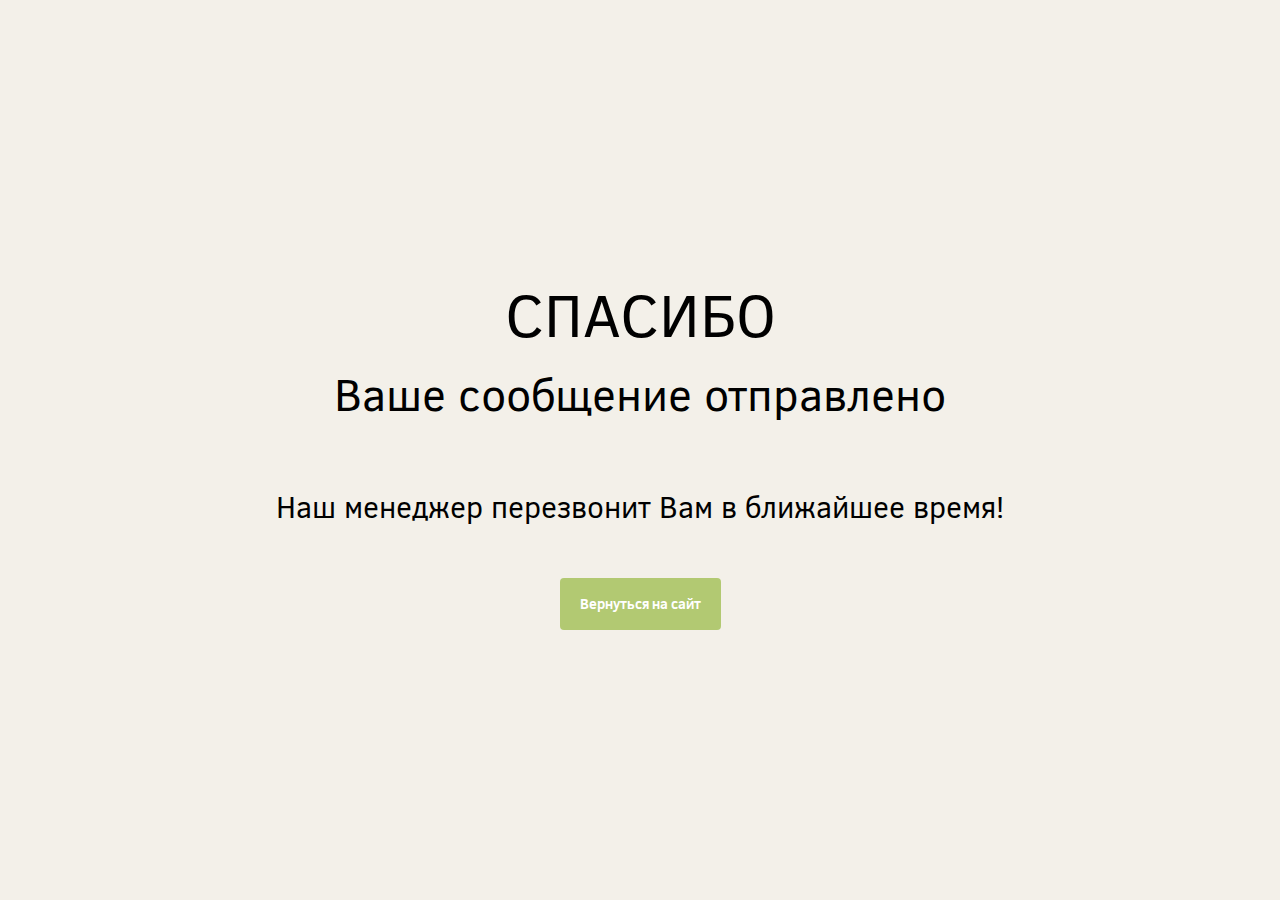
<file: done.html>
<!doctype html>
<html class="no-js done" lang="ru">
    <head>
        <meta charset="utf-8">
        <meta http-equiv="X-UA-Compatible" content="IE=edge">
        <title>Производство и поставка<br/>технических моющих, дезинфецирующих средств и порошков.</title>
        <meta name="description" content="">
        <meta name="viewport" content="width=1040">

        <link rel="shortcut icon" href="/favicon.ico" type="image/x-icon" />
        <link rel="apple-touch-icon" sizes="57x57" href="/apple-touch-icon-57x57.png">
        <link rel="apple-touch-icon" sizes="60x60" href="/apple-touch-icon-60x60.png">
        <link rel="apple-touch-icon" sizes="72x72" href="/apple-touch-icon-72x72.png">
        <link rel="apple-touch-icon" sizes="76x76" href="/apple-touch-icon-76x76.png">
        <link rel="apple-touch-icon" sizes="114x114" href="/apple-touch-icon-114x114.png">
        <link rel="apple-touch-icon" sizes="120x120" href="/apple-touch-icon-120x120.png">
        <link rel="apple-touch-icon" sizes="144x144" href="/apple-touch-icon-144x144.png">
        <link rel="apple-touch-icon" sizes="152x152" href="/apple-touch-icon-152x152.png">
        <link rel="apple-touch-icon" sizes="180x180" href="/apple-touch-icon-180x180.png">
        <link rel="icon" type="image/png" href="/favicon-16x16.png" sizes="16x16">
        <link rel="icon" type="image/png" href="/favicon-32x32.png" sizes="32x32">
        <link rel="icon" type="image/png" href="/favicon-96x96.png" sizes="96x96">
        <link rel="icon" type="image/png" href="/android-chrome-192x192.png" sizes="192x192">
        <meta name="msapplication-square70x70logo" content="/smalltile.png" />
        <meta name="msapplication-square150x150logo" content="/mediumtile.png" />
        <meta name="msapplication-wide310x150logo" content="/widetile.png" />
        <meta name="msapplication-square310x310logo" content="/largetile.png" />


        <link rel="stylesheet" href="js/vendor/jquery.fancybox/jquery.fancybox.css">
        <link rel="stylesheet" href="css/main.css">
    </head>

    <body>
        <div class="container">
            <div class="done__head">Спасибо</div>
            <div class="done__title">Ваше сообщение отправлено</div>
            <div class="done__text">Наш менеджер перезвонит Вам в ближайшее время!</div>
            <a href="http://fantom159.ru/" class="btn btn-green">Вернуться на сайт</a>
        </div>



        <script type="text/javascript">
            setTimeout('location.replace("http://fantom159.ru/")', 5000);
            /*Изменить текущий адрес страницы через 3 секунды (3000 миллисекунд)*/
        </script>


        <!-- Yandex.Metrika counter -->
        <script type="text/javascript">
            (function (d, w, c) {
                (w[c] = w[c] || []).push(function() {
                    try {
                        w.yaCounter34117455 = new Ya.Metrika({
                            id:34117455,
                            clickmap:true,
                            trackLinks:true,
                            accurateTrackBounce:true,
                            webvisor:true,
                            trackHash:true
                        });
                    } catch(e) { }
                });

                var n = d.getElementsByTagName("script")[0],
                        s = d.createElement("script"),
                        f = function () { n.parentNode.insertBefore(s, n); };
                s.type = "text/javascript";
                s.async = true;
                s.src = "https://mc.yandex.ru/metrika/watch.js";

                if (w.opera == "[object Opera]") {
                    d.addEventListener("DOMContentLoaded", f, false);
                } else { f(); }
            })(document, window, "yandex_metrika_callbacks");
        </script>
        <noscript><div><img src="https://mc.yandex.ru/watch/34117455" style="position:absolute; left:-9999px;" alt="" /></div></noscript>
        <!-- /Yandex.Metrika counter -->
    </body>
</html>
</file>
<file: css/main.css>
@font-face {
  font-family: 'ClearSans';
  src: url("../fonts/ClearSans-Light/ClearSans-Light_gdi.eot");
  src: url("../fonts/ClearSans-Light/ClearSans-Light_gdi.eot?#iefix") format("embedded-opentype"), url("../fonts/ClearSans-Light/ClearSans-Light_gdi.woff") format("woff"), url("../fonts/ClearSans-Light/ClearSans-Light_gdi.ttf") format("truetype"), url("../fonts/ClearSans-Light/ClearSans-Light_gdi.svg#ClearSans-Light") format("svg");
  font-weight: 300;
  font-style: normal;
  font-stretch: normal;
  unicode-range: U+000D-2666; }
@font-face {
  font-family: 'ClearSans';
  src: url("../fonts/ClearSans-Regular/ClearSans_gdi.eot");
  src: url("../fonts/ClearSans-Regular/ClearSans_gdi.eot?#iefix") format("embedded-opentype"), url("../fonts/ClearSans-Regular/ClearSans_gdi.woff") format("woff"), url("../fonts/ClearSans-Regular/ClearSans_gdi.ttf") format("truetype"), url("../fonts/ClearSans-Regular/ClearSans_gdi.svg#ClearSans-Regular") format("svg");
  font-weight: 400;
  font-style: normal;
  font-stretch: normal;
  unicode-range: U+000D-2666; }
@font-face {
  font-family: 'ClearSans';
  src: url("../fonts/ClearSans-Medium/ClearSans-Medium_gdi.eot");
  src: url("../fonts/ClearSans-Medium/ClearSans-Medium_gdi.eot?#iefix") format("embedded-opentype"), url("../fonts/ClearSans-Medium/ClearSans-Medium_gdi.woff") format("woff"), url("../fonts/ClearSans-Medium/ClearSans-Medium_gdi.ttf") format("truetype"), url("../fonts/ClearSans-Medium/ClearSans-Medium_gdi.svg#ClearSans-Medium") format("svg");
  font-weight: 500;
  font-style: normal;
  font-stretch: normal;
  unicode-range: U+000D-2666; }
@font-face {
  font-family: 'ClearSans';
  src: url("../fonts/ClearSans-Bold/ClearSans-Bold_gdi.eot");
  src: url("../fonts/ClearSans-Bold/ClearSans-Bold_gdi.eot?#iefix") format("embedded-opentype"), url("../fonts/ClearSans-Bold/ClearSans-Bold_gdi.woff") format("woff"), url("../fonts/ClearSans-Bold/ClearSans-Bold_gdi.ttf") format("truetype"), url("../fonts/ClearSans-Bold/ClearSans-Bold_gdi.svg#ClearSans-Bold") format("svg");
  font-weight: 700;
  font-style: normal;
  font-stretch: normal;
  unicode-range: U+000D-2666; }
/*! normalize.css v3.0.3 | MIT License | github.com/necolas/normalize.css */
html {
  font-family: sans-serif;
  -ms-text-size-adjust: 100%;
  -webkit-text-size-adjust: 100%; }

body {
  margin: 0; }

article,
aside,
details,
figcaption,
figure,
footer,
header,
hgroup,
main,
menu,
nav,
section,
summary {
  display: block; }

audio,
canvas,
progress,
video {
  display: inline-block;
  vertical-align: baseline; }

audio:not([controls]) {
  display: none;
  height: 0; }

[hidden],
template {
  display: none; }

a {
  background-color: transparent; }

a:active,
a:hover {
  outline: 0; }

abbr[title] {
  border-bottom: 1px dotted; }

b,
strong {
  font-weight: bold; }

dfn {
  font-style: italic; }

h1 {
  font-size: 2em;
  margin: 0.67em 0; }

mark {
  background: #ff0;
  color: #000; }

small {
  font-size: 80%; }

sub,
sup {
  font-size: 75%;
  line-height: 0;
  position: relative;
  vertical-align: baseline; }

sup {
  top: -0.5em; }

sub {
  bottom: -0.25em; }

img {
  border: 0; }

svg:not(:root) {
  overflow: hidden; }

figure {
  margin: 1em 40px; }

hr {
  box-sizing: content-box;
  height: 0; }

pre {
  overflow: auto; }

code,
kbd,
pre,
samp {
  font-family: monospace, monospace;
  font-size: 1em; }

button,
input,
optgroup,
select,
textarea {
  color: inherit;
  font: inherit;
  margin: 0; }

button {
  overflow: visible; }

button,
select {
  text-transform: none; }

button,
html input[type="button"],
input[type="reset"],
input[type="submit"] {
  -webkit-appearance: button;
  cursor: pointer; }

button[disabled],
html input[disabled] {
  cursor: default; }

button::-moz-focus-inner,
input::-moz-focus-inner {
  border: 0;
  padding: 0; }

input {
  line-height: normal; }

input[type="checkbox"],
input[type="radio"] {
  box-sizing: border-box;
  padding: 0; }

input[type="number"]::-webkit-inner-spin-button,
input[type="number"]::-webkit-outer-spin-button {
  height: auto; }

input[type="search"] {
  -webkit-appearance: textfield;
  box-sizing: content-box; }

input[type="search"]::-webkit-search-cancel-button,
input[type="search"]::-webkit-search-decoration {
  -webkit-appearance: none; }

fieldset {
  border: 1px solid #c0c0c0;
  margin: 0 2px;
  padding: 0.35em 0.625em 0.75em; }

legend {
  border: 0;
  padding: 0; }

textarea {
  overflow: auto; }

optgroup {
  font-weight: bold; }

table {
  border-collapse: collapse;
  border-spacing: 0; }

td,
th {
  padding: 0; }

@keyframes scaleUp {
  0% {
    transform: scale(0); }
  100% {
    transform: scale(1);
    opacity: 1; } }
@-webkit-keyframes scaleUp {
  0% {
    -webkit-transform: scale(0); }
  100% {
    -webkit-transform: scale(1);
    opacity: 1; } }
.scaleUp {
  -webkit-animation-name: scaleUp;
  animation-name: scaleUp; }

@keyframes slideDown {
  0% {
    transform: translateY(-100px); }
  100% {
    transform: translateY(0px);
    opacity: 1; } }
@-webkit-keyframes zoomInLeft {
  from {
    opacity: 0;
    -webkit-transform: scale3d(0.1, 0.1, 0.1) translate3d(-1000px, 0, 0);
    transform: scale3d(0.1, 0.1, 0.1) translate3d(-1000px, 0, 0);
    -webkit-animation-timing-function: cubic-bezier(0.55, 0.055, 0.675, 0.19);
    animation-timing-function: cubic-bezier(0.55, 0.055, 0.675, 0.19); }
  60% {
    opacity: 1;
    -webkit-transform: scale3d(0.475, 0.475, 0.475) translate3d(10px, 0, 0);
    transform: scale3d(0.475, 0.475, 0.475) translate3d(10px, 0, 0);
    -webkit-animation-timing-function: cubic-bezier(0.175, 0.885, 0.32, 1);
    animation-timing-function: cubic-bezier(0.175, 0.885, 0.32, 1); }
  100% {
    opacity: 1; } }
@keyframes zoomInLeft {
  from {
    opacity: 0;
    -webkit-transform: scale3d(0.1, 0.1, 0.1) translate3d(-1000px, 0, 0);
    transform: scale3d(0.1, 0.1, 0.1) translate3d(-1000px, 0, 0);
    -webkit-animation-timing-function: cubic-bezier(0.55, 0.055, 0.675, 0.19);
    animation-timing-function: cubic-bezier(0.55, 0.055, 0.675, 0.19); }
  60% {
    opacity: 1;
    -webkit-transform: scale3d(0.475, 0.475, 0.475) translate3d(10px, 0, 0);
    transform: scale3d(0.475, 0.475, 0.475) translate3d(10px, 0, 0);
    -webkit-animation-timing-function: cubic-bezier(0.175, 0.885, 0.32, 1);
    animation-timing-function: cubic-bezier(0.175, 0.885, 0.32, 1); }
  100% {
    opacity: 1; } }
.zoomInLeft {
  -webkit-animation-name: zoomInLeft;
  animation-name: zoomInLeft; }

@-webkit-keyframes zoomInRight {
  from {
    opacity: 0;
    -webkit-transform: scale3d(0.1, 0.1, 0.1) translate3d(1000px, 0, 0);
    transform: scale3d(0.1, 0.1, 0.1) translate3d(1000px, 0, 0);
    -webkit-animation-timing-function: cubic-bezier(0.55, 0.055, 0.675, 0.19);
    animation-timing-function: cubic-bezier(0.55, 0.055, 0.675, 0.19); }
  60% {
    opacity: 1;
    -webkit-transform: scale3d(0.475, 0.475, 0.475) translate3d(-10px, 0, 0);
    transform: scale3d(0.475, 0.475, 0.475) translate3d(-10px, 0, 0);
    -webkit-animation-timing-function: cubic-bezier(0.175, 0.885, 0.32, 1);
    animation-timing-function: cubic-bezier(0.175, 0.885, 0.32, 1); }
  100% {
    opacity: 1; } }
@keyframes zoomInRight {
  from {
    opacity: 0;
    -webkit-transform: scale3d(0.1, 0.1, 0.1) translate3d(1000px, 0, 0);
    transform: scale3d(0.1, 0.1, 0.1) translate3d(1000px, 0, 0);
    -webkit-animation-timing-function: cubic-bezier(0.55, 0.055, 0.675, 0.19);
    animation-timing-function: cubic-bezier(0.55, 0.055, 0.675, 0.19); }
  60% {
    opacity: 1;
    -webkit-transform: scale3d(0.475, 0.475, 0.475) translate3d(-10px, 0, 0);
    transform: scale3d(0.475, 0.475, 0.475) translate3d(-10px, 0, 0);
    -webkit-animation-timing-function: cubic-bezier(0.175, 0.885, 0.32, 1);
    animation-timing-function: cubic-bezier(0.175, 0.885, 0.32, 1); }
  100% {
    opacity: 1; } }
.zoomInRight {
  -webkit-animation-name: zoomInRight;
  animation-name: zoomInRight; }

/* Bounce In */
.hvr-bounce-in {
  display: inline-block;
  vertical-align: middle;
  -webkit-transform: translateZ(0);
  transform: translateZ(0);
  box-shadow: 0 0 1px transparent;
  -webkit-backface-visibility: hidden;
  backface-visibility: hidden;
  -moz-osx-font-smoothing: grayscale;
  -webkit-transition-duration: 0.5s;
  transition-duration: 0.5s; }

.hvr-bounce-in:hover, .hvr-bounce-in:focus, .hvr-bounce-in:active {
  -webkit-transform: scale(1.2);
  transform: scale(1.2);
  -webkit-transition-timing-function: cubic-bezier(0.47, 2.02, 0.31, -0.36);
  transition-timing-function: cubic-bezier(0.47, 2.02, 0.31, -0.36); }

/* Bounce Out */
.hvr-bounce-out {
  display: inline-block;
  vertical-align: middle;
  -webkit-transform: translateZ(0);
  transform: translateZ(0);
  box-shadow: 0 0 1px transparent;
  -webkit-backface-visibility: hidden;
  backface-visibility: hidden;
  -moz-osx-font-smoothing: grayscale;
  -webkit-transition-duration: 0.5s;
  transition-duration: 0.5s; }
  .hvr-bounce-out:hover, .hvr-bounce-out:focus, .hvr-bounce-out:active {
    -webkit-transform: scale(0.8);
    transform: scale(0.8);
    -webkit-transition-timing-function: cubic-bezier(0.47, 2.02, 0.31, -0.36);
    transition-timing-function: cubic-bezier(0.47, 2.02, 0.31, -0.36); }

/* Wobble Vertical */
@-webkit-keyframes hvr-wobble-vertical {
  16.65% {
    -webkit-transform: translateY(8px);
    transform: translateY(8px); }
  33.3% {
    -webkit-transform: translateY(-6px);
    transform: translateY(-6px); }
  49.95% {
    -webkit-transform: translateY(4px);
    transform: translateY(4px); }
  66.6% {
    -webkit-transform: translateY(-2px);
    transform: translateY(-2px); }
  83.25% {
    -webkit-transform: translateY(1px);
    transform: translateY(1px); }
  100% {
    -webkit-transform: translateY(0);
    transform: translateY(0); } }
@keyframes hvr-wobble-vertical {
  16.65% {
    -webkit-transform: translateY(8px);
    transform: translateY(8px); }
  33.3% {
    -webkit-transform: translateY(-6px);
    transform: translateY(-6px); }
  49.95% {
    -webkit-transform: translateY(4px);
    transform: translateY(4px); }
  66.6% {
    -webkit-transform: translateY(-2px);
    transform: translateY(-2px); }
  83.25% {
    -webkit-transform: translateY(1px);
    transform: translateY(1px); }
  100% {
    -webkit-transform: translateY(0);
    transform: translateY(0); } }
/* Rectangle In */
.hvr-rectangle-in {
  display: inline-block;
  vertical-align: middle;
  -webkit-transform: translateZ(0);
  transform: translateZ(0);
  box-shadow: 0 0 1px transparent;
  -webkit-backface-visibility: hidden;
  backface-visibility: hidden;
  -moz-osx-font-smoothing: grayscale;
  position: relative;
  background: #2098d1;
  -webkit-transition-property: color;
  transition-property: color;
  -webkit-transition-duration: 0.3s;
  transition-duration: 0.3s; }
  .hvr-rectangle-in:before {
    content: "";
    position: absolute;
    z-index: -1;
    top: 0;
    left: 0;
    right: 0;
    bottom: 0;
    background: #e1e1e1;
    -webkit-transform: scale(1);
    transform: scale(1);
    -webkit-transition-property: transform;
    transition-property: transform;
    -webkit-transition-duration: 0.3s;
    transition-duration: 0.3s;
    -webkit-transition-timing-function: ease-out;
    transition-timing-function: ease-out; }
  .hvr-rectangle-in:hover, .hvr-rectangle-in:focus, .hvr-rectangle-in:active {
    color: white; }
    .hvr-rectangle-in:hover:before, .hvr-rectangle-in:focus:before, .hvr-rectangle-in:active:before {
      -webkit-transform: scale(0);
      transform: scale(0); }

* {
  -webkit-box-sizing: border-box;
  -moz-box-sizing: border-box;
  box-sizing: border-box; }

*:before,
*:after {
  -webkit-box-sizing: border-box;
  -moz-box-sizing: border-box;
  box-sizing: border-box; }

html {
  font-size: 10px;
  min-width: 1020px;
  -webkit-tap-highlight-color: transparent; }

body {
  font-family: "ClearSans", Helvetica, Arial, sans-serif;
  font-size: 14px;
  line-height: 1.42857;
  color: #000;
  background: #fff; }

.container {
  width: 1020px;
  margin: 0 auto;
  padding: 0 15px;
  position: relative; }
  .container:before, .container:after {
    content: " ";
    display: table; }
  .container:after {
    clear: both; }

input,
button,
select,
textarea {
  font-family: inherit;
  font-size: inherit;
  line-height: inherit; }

.container {
  position: relative; }
  .container:before, .container:after {
    content: " ";
    display: table; }
  .container:after {
    clear: both; }

a {
  color: #0d80e6;
  text-decoration: none; }
  a:hover, a:focus {
    outline: none; }

h1, h2, h3, h4 {
  margin: 0;
  padding: 0;
  font-weight: 700; }

h2 {
  font-size: 38px;
  line-height: 40px;
  position: relative;
  text-align: center;
  margin-bottom: 45px;
  padding-bottom: 30px; }
  h2:before {
    left: 50%;
    bottom: 0;
    width: 165px;
    height: 3px;
    content: ' ';
    margin-left: -83px;
    position: absolute; }

p {
  padding: 0;
  margin: 0 0 10px 0; }

ul {
  margin: 0;
  padding: 0;
  list-style: none; }

.text-red {
  color: #cb1a1a; }

.done {
  width: 100%;
  height: 100%;
  position: relative;
  display: table; }
  .done body {
    width: 100%;
    height: 100%;
    text-align: center;
    display: table-cell;
    position: relative;
    background: #f3f0e9;
    vertical-align: middle; }
  .done .done__head {
    font-size: 60px;
    margin-bottom: 5px;
    text-transform: uppercase; }
  .done .done__title {
    font-size: 45px;
    margin-bottom: 20px; }
  .done .done__text {
    font-size: 30px;
    text-align: center;
    margin-bottom: 50px;
    padding-top: 40px; }

.btn {
  margin: 0;
  color: #fff;
  border: none;
  outline: none;
  cursor: pointer;
  font-size: 14px;
  font-weight: 700;
  line-height: 20px;
  text-align: center;
  position: relative;
  padding: 16px 20px;
  display: inline-block;
  text-decoration: none;
  vertical-align: middle;
  background-image: none;
  touch-action: manipulation;
  -webkit-border-radius: 4px;
  -moz-border-radius: 4px;
  -ms-border-radius: 4px;
  border-radius: 4px;
  -webkit-transition: 0.3s;
  -o-transition: 0.3s;
  transition: 0.3s; }
  .btn:hover {
    color: #fff;
    text-decoration: none; }
  .btn:active {
    top: 1px; }

.btn-green {
  background: #b2c972; }
  .btn-green:hover {
    background: #c6e07c; }

.btn-mini-green {
  font-size: 15px;
  padding: 11px 10px;
  background: #b2c972; }
  .btn-mini-green:hover {
    background: #c6e07c; }
  .btn-mini-green:active {
    top: auto; }

.btn-circle {
  font-size: 13px;
  padding: 11px 20px;
  background: #b2c972;
  -webkit-border-radius: 22px;
  -moz-border-radius: 22px;
  -ms-border-radius: 22px;
  border-radius: 22px; }
  .btn-circle:hover {
    background: #c6e07c; }

.btn-border-green {
  width: 100%;
  background: #fff;
  padding: 9px 10px;
  color: #b2c972;
  border: 2px solid #b2c972; }
  .btn-border-green:hover {
    color: #fff;
    background: #b2c972; }

.btn-border-gray {
  color: #000;
  width: 100%;
  display: none !important;
  padding: 10px 10px;
  border: 1px solid #c4c4c4; }
  .btn-border-gray:hover {
    background: #c4c4c4; }

.form {
  color: #000;
  background: #fff;
  text-align: center; }
  .form .form-text {
    font-size: 15px;
    font-weight: 700;
    line-height: 22px;
    margin: 0 -10px 20px -10px; }
  .form .btn {
    width: 100%;
    margin-top: 8px; }
  .form .sup {
    font-size: 11px;
    font-weight: 600;
    text-align: left;
    line-height: 16px;
    padding-left: 25px;
    margin-top: 10px;
    background: url("../img/icon-safe.png") 0 0 no-repeat; }
    .form .sup.sup-mail {
      background: url("../img/icon-sup-mail.png") 0 50% no-repeat; }
    .form .sup a {
      color: #359bc6;
      text-decoration: none; }

.form-control {
  margin: 0;
  width: 100%;
  outline: none;
  color: #595959;
  font-size: 17px;
  background: #fff;
  line-height: 30px;
  font-weight: 300;
  display: inline-block;
  border: 1px solid #a8abaf;
  padding: 10px 10px 10px 50px;
  -webkit-border-radius: 4px;
  -moz-border-radius: 4px;
  -ms-border-radius: 4px;
  border-radius: 4px; }
  .form-control::-moz-placeholder {
    color: #595959;
    opacity: 1; }
  .form-control:-ms-input-placeholder {
    color: #595959; }
  .form-control::-webkit-input-placeholder {
    color: #595959; }
  .form-control::-ms-clear {
    display: none;
    width: 0;
    height: 0; }
  .form-control:focus::-moz-placeholder {
    color: transparent;
    opacity: 1; }
  .form-control:focus:-ms-input-placeholder {
    color: transparent; }
  .form-control:focus::-webkit-input-placeholder {
    color: transparent; }
  .form-control.form-name {
    background: url("../img/icon_user.png") 12px 50% no-repeat; }
  .form-control.form-phone {
    background: url("../img/icon_phone.png") 12px 50% no-repeat; }
  .form-control.form-email {
    background: url("../img/icon_email.png") 12px 50% no-repeat; }

.red .form-control {
  border-color: #ff0000; }
  .red .form-control.invert {
    border-color: #ff0000; }

.form-group {
  position: relative;
  margin-bottom: 12px; }

.modal-box {
  color: #000;
  width: 360px;
  background: #fff;
  padding: 30px 30px 20px 30px;
  -webkit-border-radius: 15px;
  -moz-border-radius: 15px;
  -ms-border-radius: 15px;
  border-radius: 15px; }
  .modal-box .form-title {
    font-size: 22px;
    font-weight: 700;
    line-height: 26px;
    text-align: center;
    margin: 0 -15px 20px -15px; }
    .modal-box .form-title span {
      display: block;
      font-size: 19px;
      line-height: 26px; }
  .modal-box .form-text {
    font-size: 15px;
    font-weight: 700;
    line-height: 20px;
    margin: 0 -10px 20px -10px; }
  .modal-box .form-source {
    margin: 0;
    padding: 0 0 10px 0;
    list-style: none; }
    .modal-box .form-source li {
      color: #000;
      font-size: 14px;
      line-height: 18px;
      padding: 3px 0 3px 40px;
      position: relative;
      margin-bottom: 5px; }
      .modal-box .form-source li:before {
        top: 2px;
        left: 10px;
        width: 21px;
        height: 21px;
        content: ' ';
        position: absolute;
        background: url("../img/icon-check.png") 0 0 no-repeat; }
      .modal-box .form-source li strong {
        text-transform: uppercase; }

.btn_close {
  top: -10px;
  right: -84px;
  width: 57px;
  height: 57px;
  cursor: pointer;
  position: absolute;
  background: url("../img/icon_close.png") 0 0 no-repeat; }

.clearfix:before, .clearfix:after {
  content: " ";
  display: table; }
.clearfix:after {
  clear: both; }

.center-block {
  display: block;
  margin-left: auto;
  margin-right: auto; }

.pull-right {
  float: right !important; }

.pull-left {
  float: left !important; }

.text-center {
  text-align: center !important; }

.text-right {
  text-align: right !important; }

.ir {
  background-color: transparent;
  border: 0;
  overflow: hidden;
  /* IE 6/7 fallback */
  *text-indent: -9999px; }

.ir:before {
  content: "";
  display: block;
  width: 0;
  height: 150%; }

.hide {
  visibility: hidden;
  display: none !important; }

.show {
  visibility: visible;
  display: block !important; }

.invisible {
  visibility: hidden; }

.img-responsive {
  display: block;
  max-width: 100%;
  height: auto; }

.embed-responsive {
  position: relative;
  display: block;
  height: 0;
  padding: 0;
  overflow: hidden; }
  .embed-responsive .embed-responsive-item,
  .embed-responsive iframe,
  .embed-responsive embed,
  .embed-responsive object,
  .embed-responsive video {
    position: absolute;
    top: 0;
    left: 0;
    bottom: 0;
    height: 100%;
    width: 100%;
    border: 0; }

.embed-responsive-16by9 {
  padding-bottom: 56.25%; }

.embed-responsive-4by3 {
  padding-bottom: 75%; }

.b01 {
  color: #fff;
  height: 650px;
  padding-top: 15px;
  background: url("../img/b01_bg.jpg") top center no-repeat; }
  .b01 .top {
    margin-bottom: 20px; }
    .b01 .top .logo {
      float: left;
      width: 155px; }
    .b01 .top .contact {
      width: 275px;
      float: right;
      text-align: right; }
      .b01 .top .contact .top-phone {
        color: #fff;
        font-size: 30px;
        font-weight: 700;
        line-height: 30px;
        margin-bottom: 15px;
        display: inline-block;
        text-decoration: none; }
      .b01 .top .contact .top-mail {
        color: #fff;
        font-size: 15px;
        font-weight: 600;
        line-height: 18px;
        position: relative;
        margin-bottom: 20px;
        display: inline-block;
        text-decoration: none;
        border-bottom: 1px dashed #fff; }
        .b01 .top .contact .top-mail:before {
          top: 6px;
          left: -20px;
          width: 15px;
          height: 11px;
          content: ' ';
          position: absolute;
          background: url("../img/icon-mail.png") 0 0 no-repeat; }
        .b01 .top .contact .top-mail:hover {
          border-bottom-color: transparent; }
    .b01 .top .top-text {
      font-size: 31px;
      font-weight: 700;
      line-height: 38px;
      text-align: center;
      margin-bottom: 10px; }
    .b01 .top .top-text-small {
      font-size: 12px;
      text-align: center; }
  .b01 .topnav {
    margin-bottom: 25px;
    border-top: 1px solid #4d5055;
    border-bottom: 1px solid #4d5055; }
    .b01 .topnav ul {
      margin: 0;
      padding: 0;
      width: 100%;
      display: table;
      list-style: none; }
    .b01 .topnav li {
      text-align: center;
      display: table-cell; }
    .b01 .topnav a {
      color: #fff;
      height: 48px;
      font-size: 16px;
      padding: 10px 0;
      line-height: 21px;
      margin-bottom: -1px;
      display: inline-block;
      text-decoration: none;
      border-top: 3px solid transparent;
      border-bottom: 4px solid transparent; }
      .b01 .topnav a:hover {
        border-bottom-color: #b2c972; }
  .b01 .b01-text {
    float: left;
    width: 600px;
    padding-top: 25px; }
    .b01 .b01-text h1 {
      font-size: 34px;
      font-weight: 700;
      line-height: 40px;
      margin-bottom: 10px;
      text-transform: uppercase; }
    .b01 .b01-text .blue-text {
      color: #fff;
      width: 540px;
      height: 42px;
      font-size: 19px;
      font-weight: 300;
      line-height: 36px;
      padding: 3px 10px 3px 20px;
      position: relative;
      background: #64a9df; }
      .b01 .b01-text .blue-text:before {
        top: 0;
        right: -41px;
        content: '';
        position: absolute;
        border: 21px solid transparent;
        border-left: 20px solid #64a9df; }
  .b01 .b01-form {
    width: 330px;
    float: right;
    background: #fff;
    padding: 25px 20px; }
  .b01 .paint-block {
    left: 20px;
    bottom: -180px;
    width: 373px;
    height: 234px;
    content: ' ';
    z-index: 100;
    position: absolute;
    background: url("../img/b01_img.png") 0 0 no-repeat; }

.b02 {
  padding-top: 100px;
  padding-bottom: 50px;
  background: url("../img/b02_bg.jpg") top center no-repeat; }
  .b02 h2:before {
    background: #87c8d3; }
  .b02 .product {
    margin: 0;
    padding: 0;
    width: 100%;
    display: table;
    list-style: none; }
    .b02 .product li {
      color: #115b67;
      cursor: pointer;
      min-width: 120px;
      text-align: center;
      padding-top: 140px;
      display: table-cell;
      position: relative; }
      .b02 .product li > span {
        font-size: 15px;
        font-weight: 700;
        line-height: 20px;
        border-bottom: 1px dotted #115b67; }
      .b02 .product li:hover .circle {
        display: table; }
      .b02 .product li.item1 {
        background: url("../img/b02_item1.png") top center no-repeat; }
        .b02 .product li.item1:before {
          top: -90px;
          left: -5px;
          content: '';
          width: 78px;
          height: 102px;
          position: absolute;
          background: url("../img/push.png") 0 0 no-repeat; }
      .b02 .product li.item2 {
        background: url("../img/b02_item2.png") top center no-repeat; }
      .b02 .product li.item3 {
        background: url("../img/b02_item3.png") top center no-repeat; }
      .b02 .product li.item4 {
        background: url("../img/b02_item4.png") top center no-repeat; }
      .b02 .product li.item5 {
        background: url("../img/b02_item5.png") top center no-repeat; }
      .b02 .product li.item6 {
        background: url("../img/b02_item6.png") top center no-repeat; }
      .b02 .product li .circle {
        top: 50%;
        left: 50%;
        width: 250px;
        height: 250px;
        display: none;
        z-index: 50;
        background: #fff;
        position: absolute;
        margin-top: -160px;
        margin-left: -125px;
        -webkit-border-radius: 50%;
        -moz-border-radius: 50%;
        -ms-border-radius: 50%;
        border-radius: 50%; }
        .b02 .product li .circle span {
          width: 190px;
          height: 190px;
          font-size: 11px;
          padding: 0 20px;
          font-weight: 400;
          line-height: 14px;
          text-align: center;
          display: table-cell;
          vertical-align: middle; }

.b03 {
  background: #fff;
  padding-top: 60px;
  padding-bottom: 30px; }
  .b03 h2:before {
    background: #b2c972; }
  .b03 .text {
    font-size: 15px;
    line-height: 20px;
    text-align: center;
    margin-bottom: 45px; }
  .b03 .advantage {
    padding: 0;
    list-style: none;
    margin: 0 -15px 30px -15px; }
    .b03 .advantage li {
      width: 33.33%;
      float: left;
      padding: 0 15px; }
    .b03 .advantage .advantage-header {
      color: #000;
      width: 277px;
      height: 233px;
      display: table;
      font-size: 14px;
      font-weight: 700;
      line-height: 16px;
      padding-top: 173px;
      margin: 0 auto 25px auto; }
      .b03 .advantage .advantage-header.item1 {
        background: url("../img/b03_item1.png") top center no-repeat; }
      .b03 .advantage .advantage-header.item2 {
        background: url("../img/b03_item2.png") top center no-repeat; }
      .b03 .advantage .advantage-header.item3 {
        background: url("../img/b03_item3.png") top center no-repeat; }
      .b03 .advantage .advantage-header.item4 {
        background: url("../img/b03_item4.png") top center no-repeat; }
      .b03 .advantage .advantage-header.item5 {
        background: url("../img/b03_item5.png") top center no-repeat; }
      .b03 .advantage .advantage-header.item6 {
        background: url("../img/b03_item6.png") top center no-repeat; }
      .b03 .advantage .advantage-header span {
        padding-left: 10px;
        display: table-cell;
        vertical-align: middle; }
    .b03 .advantage .advantage-title {
      color: #000;
      font-size: 23px;
      font-weight: 700;
      line-height: 28px;
      text-align: center;
      position: relative;
      margin-bottom: 20px;
      padding-bottom: 15px; }
      .b03 .advantage .advantage-title:before {
        left: 50%;
        bottom: 0;
        width: 48px;
        height: 3px;
        content: '';
        margin-left: -24px;
        position: absolute;
        background: #b2c972; }
    .b03 .advantage .advantage-text {
      font-size: 14px;
      line-height: 24px;
      text-align: center; }

.b04 {
  padding-top: 60px;
  padding-bottom: 60px;
  border-top: 7px solid #e1dfc6;
  background: #7cdceb url("../img/b02_bg.jpg") top center no-repeat; }
  .b04 h2 {
    color: #115b67;
    font-size: 50px;
    line-height: 60px;
    margin-bottom: 30px;
    padding-bottom: 35px; }
    .b04 h2:before {
      background: #87c8d3; }
  .b04 .text {
    color: #115b67;
    font-size: 15px;
    line-height: 20px;
    text-align: center;
    margin-bottom: 30px; }
  .b04 .showcase {
    padding: 0;
    list-style: none;
    margin: 0 -8px 30px -8px; }
    .b04 .showcase > li {
      width: 25%;
      float: left;
      position: relative;
      padding: 77px 8px 10px 8px; }
    .b04 .showcase .product {
      height: 490px;
      background: #fff;
      position: relative;
      padding: 10px 15px;
      -webkit-transition: 0.3s;
      -o-transition: 0.3s;
      transition: 0.3s;
      -webkit-border-radius: 5px;
      -moz-border-radius: 5px;
      -ms-border-radius: 5px;
      border-radius: 5px; }
      .b04 .showcase .product:hover {
        margin-top: -5px;
        -webkit-transition: 0.3s;
        -o-transition: 0.3s;
        transition: 0.3s;
        -webkit-box-shadow: 0px 7px 30px 0px rgba(0, 0, 0, 0.3);
        box-shadow: 0px 7px 30px 0px rgba(0, 0, 0, 0.3); }
      .b04 .showcase .product .product-image {
        margin-top: -87px;
        text-align: center;
        margin-bottom: 15px; }
      .b04 .showcase .product .product-name {
        font-size: 30px;
        font-weight: 700;
        line-height: 30px;
        text-align: center;
        margin-bottom: 20px; }
      .b04 .showcase .product .product-text {
        font-size: 14px;
        line-height: 15px;
        text-align: center;
        position: relative;
        margin-bottom: 20px;
        padding-bottom: 20px; }
        .b04 .showcase .product .product-text:before {
          left: 50%;
          bottom: 0;
          width: 48px;
          height: 3px;
          content: '';
          margin-left: -24px;
          position: absolute;
          background: #b2c972; }
      .b04 .showcase .product .product-detail {
        font-size: 13px;
        line-height: 20px;
        text-align: center;
        margin-bottom: 10px; }
        .b04 .showcase .product .product-detail ul {
          margin: 0;
          padding: 10px 0;
          list-style: none; }
          .b04 .showcase .product .product-detail ul li {
            margin-bottom: 5px; }
            .b04 .showcase .product .product-detail ul li span {
              padding-left: 22px;
              display: inline-block;
              background: url("../img/icon-ok.png") 0 3px no-repeat; }
      .b04 .showcase .product .tips {
        top: 110px;
        left: 16px;
        width: 120px;
        height: 44px;
        padding: 10px;
        display: block;
        font-size: 14px;
        font-weight: 700;
        line-height: 16px;
        position: absolute;
        background: url("../img/tips.png") 0 0 no-repeat; }
      .b04 .showcase .product .form-group {
        left: 15px;
        right: 15px;
        bottom: 15px;
        position: absolute; }
  .b04 .showcase-more {
    color: #fff;
    font-size: 34px;
    overflow: hidden;
    text-align: center;
    margin-bottom: 40px; }
    .b04 .showcase-more span {
      cursor: pointer;
      position: relative;
      display: inline-block;
      border-bottom: 2px dotted #fff; }
      .b04 .showcase-more span:before {
        top: 25px;
        left: -520px;
        content: '';
        width: 500px;
        position: absolute;
        border-bottom: 2px solid #fff; }
      .b04 .showcase-more span:after {
        top: 25px;
        right: -520px;
        content: '';
        width: 500px;
        position: absolute;
        border-bottom: 2px solid #fff; }
  .b04 .showcase-hide {
    color: #fff;
    font-size: 34px;
    overflow: hidden;
    text-align: center;
    margin-bottom: 40px; }
    .b04 .showcase-hide span {
      cursor: pointer;
      position: relative;
      display: inline-block;
      border-bottom: 2px dotted #fff; }
      .b04 .showcase-hide span:before {
        top: 25px;
        left: -520px;
        content: '';
        width: 500px;
        position: absolute;
        border-bottom: 2px solid #fff; }
      .b04 .showcase-hide span:after {
        top: 25px;
        right: -520px;
        content: '';
        width: 500px;
        position: absolute;
        border-bottom: 2px solid #fff; }
  .b04 .showcase-hidden {
    display: none; }

.b05 {
  height: 470px;
  padding-top: 50px;
  background: url("../img/b05_bg.jpg") top center no-repeat; }
  .b05 .text-block {
    float: left;
    width: 635px;
    padding-top: 120px; }
    .b05 .text-block .block-title {
      color: #fff;
      font-size: 48px;
      font-weight: 700;
      line-height: 50px;
      margin-bottom: 30px;
      text-transform: uppercase;
      text-shadow: -3px 6px 30px rgba(0, 0, 0, 0.3); }
    .b05 .text-block .white-text {
      color: #000;
      width: 610px;
      height: 42px;
      font-size: 14px;
      font-weight: 700;
      line-height: 36px;
      padding: 3px 10px 3px 20px;
      position: relative;
      background: #fff; }
      .b05 .text-block .white-text:before {
        top: 0;
        right: -41px;
        content: '';
        position: absolute;
        border: 21px solid transparent;
        border-left: 20px solid #fff; }
  .b05 .b05-form {
    width: 330px;
    float: right;
    background: #fff;
    padding: 25px 20px; }

.b06 {
  padding: 60px 0; }
  .b06 h2 {
    margin-bottom: 45px; }
    .b06 h2:before {
      background: #b2c972; }
  .b06 .who {
    position: relative; }
    .b06 .who .btn-mini-green {
      left: 30px;
      bottom: 21px;
      position: absolute; }

.b07 {
  color: #fff;
  height: 950px;
  padding-top: 45px;
  background: url("../img/b07_bg.jpg") top center no-repeat; }
  .b07 h2 {
    margin-bottom: 30px; }
    .b07 h2:before {
      background: #b2c972; }
  .b07 .text {
    font-size: 15px;
    line-height: 20px;
    text-align: center;
    margin-bottom: 30px; }
  .b07 .manufacture {
    padding: 0;
    list-style: none;
    margin: 0 -4px 50px -4px; }
    .b07 .manufacture li {
      width: 20%;
      float: left;
      padding: 0 4px;
      position: relative; }
      .b07 .manufacture li span {
        top: 6px;
        left: 10px;
        right: 10px;
        bottom: 6px;
        display: block;
        cursor: pointer;
        position: absolute;
        border: 1px solid #fff; }
      .b07 .manufacture li a {
        top: 6px;
        left: 10px;
        right: 10px;
        bottom: 6px;
        display: block;
        cursor: pointer;
        position: absolute;
        border: 1px solid #fff; }
        .b07 .manufacture li a:hover {
          background: rgba(255, 255, 255, 0.8) url("../img/icon-zoom.png") 50% 50% no-repeat; }
  .b07 .boss {
    margin-left: 370px; }
    .b07 .boss .boss-title {
      font-size: 30px;
      line-height: 40px;
      position: relative;
      margin-bottom: 25px;
      padding-bottom: 15px; }
      .b07 .boss .boss-title:before {
        left: 0;
        bottom: 0;
        width: 165px;
        height: 3px;
        content: ' ';
        position: absolute;
        background: #b2c972; }
    .b07 .boss .boss-text {
      font-size: 15px;
      line-height: 22px;
      margin-bottom: 20px; }
    .b07 .boss .boss-name {
      font-size: 13px;
      line-height: 22px;
      margin-bottom: 25px; }

.b08 {
  padding: 60px 0; }
  .b08 h2 {
    margin-bottom: 30px; }
    .b08 h2:before {
      background: #b2c972; }
  .b08 .partners {
    padding: 0;
    margin: 0 -9px;
    list-style: none; }
    .b08 .partners li {
      width: 20%;
      float: left;
      padding: 0 9px; }
      .b08 .partners li img {
        border: 1px solid #ebebeb; }

.b09 {
  padding-top: 60px;
  padding-bottom: 60px;
  background: url("../img/b09_bg.jpg") top center no-repeat; }
  .b09 h2 {
    margin-bottom: 30px; }
    .b09 h2:before {
      background: #b2c972; }
  .b09 .reply {
    margin: 0;
    padding: 0;
    font-size: 0;
    line-height: 0;
    list-style: none;
    text-align: center; }
    .b09 .reply li {
      width: 245px;
      height: 319px;
      padding: 42px;
      margin: 0 40px;
      display: inline-block;
      background: url("../img/cert_bg.jpg") 0 0 no-repeat;
      -webkit-box-shadow: 19px 20px 27px 1px rgba(0, 0, 0, 0.42);
      box-shadow: 19px 20px 27px 1px rgba(0, 0, 0, 0.42); }

.b10 {
  height: 460px;
  position: relative; }
  .b10 #map {
    height: 460px; }
  .b10 .b10-content {
    top: 0;
    left: 0;
    right: 0;
    position: absolute; }
  .b10 .address {
    top: 70px;
    right: 15px;
    width: 330px;
    padding: 25px 23px;
    background: #fff;
    position: absolute; }
    .b10 .address .address-title {
      font-size: 38px;
      line-height: 40px;
      position: relative;
      margin-bottom: 15px;
      padding-bottom: 15px; }
      .b10 .address .address-title:before {
        left: 0;
        bottom: 0;
        width: 48px;
        height: 3px;
        content: ' ';
        position: absolute;
        background: #b2c972; }
    .b10 .address ul {
      margin: 0;
      list-style: none;
      padding: 5px 0 15px 0; }
      .b10 .address ul li {
        font-size: 15px;
        font-weight: 300;
        line-height: 24px;
        position: relative;
        margin-bottom: 10px; }
    .b10 .address .btn {
      width: 100%; }

.footer {
  padding-top: 35px;
  padding-bottom: 40px; }
  .footer .footer-logo {
    float: left;
    width: 152px;
    margin-right: 40px; }
  .footer .footer-info {
    margin: 0;
    padding: 20px 0 0 0;
    float: left;
    width: 280px;
    list-style: none; }
    .footer .footer-info li {
      font-size: 13px;
      line-height: 24px; }
  .footer .footer-dev {
    float: left;
    width: 180px;
    padding-top: 20px; }
  .footer .contact {
    width: 275px;
    float: right; }
    .footer .contact .top-phone {
      color: #000;
      font-size: 30px;
      font-weight: 700;
      line-height: 30px;
      margin-bottom: 15px;
      display: inline-block;
      text-decoration: none; }
    .footer .contact .top-mail {
      color: #000;
      font-size: 15px;
      font-weight: 600;
      line-height: 18px;
      position: relative;
      margin-left: 20px;
      margin-bottom: 20px;
      display: inline-block;
      text-decoration: none;
      border-bottom: 1px dashed #000; }
      .footer .contact .top-mail:before {
        top: 6px;
        left: -20px;
        width: 15px;
        height: 11px;
        content: ' ';
        position: absolute;
        background: url("../img/icon-mail-dark.png") 0 0 no-repeat; }
      .footer .contact .top-mail:hover {
        border-bottom-color: transparent; }

.goods {
  width: 850px;
  padding: 30px;
  background: #fff;
  position: relative; }
  .goods .goods-side {
    float: left;
    width: 250px;
    position: relative; }
    .goods .goods-side .goods-image {
      text-align: center;
      margin-bottom: 25px; }
      .goods .goods-side .goods-image img {
        display: inline-block;
        max-width: 100%;
        height: auto; }
    .goods .goods-side ul {
      margin: 0;
      padding: 0;
      list-style: none; }
      .goods .goods-side ul li {
        width: 175px;
        margin: 0 auto 20px auto; }
  .goods .goods-content {
    float: right;
    width: 520px; }
    .goods .goods-content .goods-type {
      font-size: 22px;
      margin-bottom: 10px; }
    .goods .goods-content .goods-name {
      font-size: 36px;
      font-weight: 700;
      line-height: 40px;
      margin-bottom: 20px; }
    .goods .goods-content .goods-valid {
      padding: 0;
      list-style: none;
      margin: 0 -10px 25px -10px; }
      .goods .goods-content .goods-valid li {
        float: left;
        width: 33.33%;
        padding: 0 10px 0 30px;
        font-size: 14px;
        line-height: 30px;
        margin-bottom: 10px;
        background: url("../img/icon-goods-list.png") 0 50% no-repeat; }
    .goods .goods-content h4 {
      font-size: 14px;
      margin-bottom: 10px; }
    .goods .goods-content h3 {
      padding: 15px 0;
      font-size: 22px;
      line-height: 30px; }
    .goods .goods-content p {
      font-size: 14px;
      line-height: 22px;
      margin-bottom: 5px; }

/*# sourceMappingURL=main.css.map */
</file>
